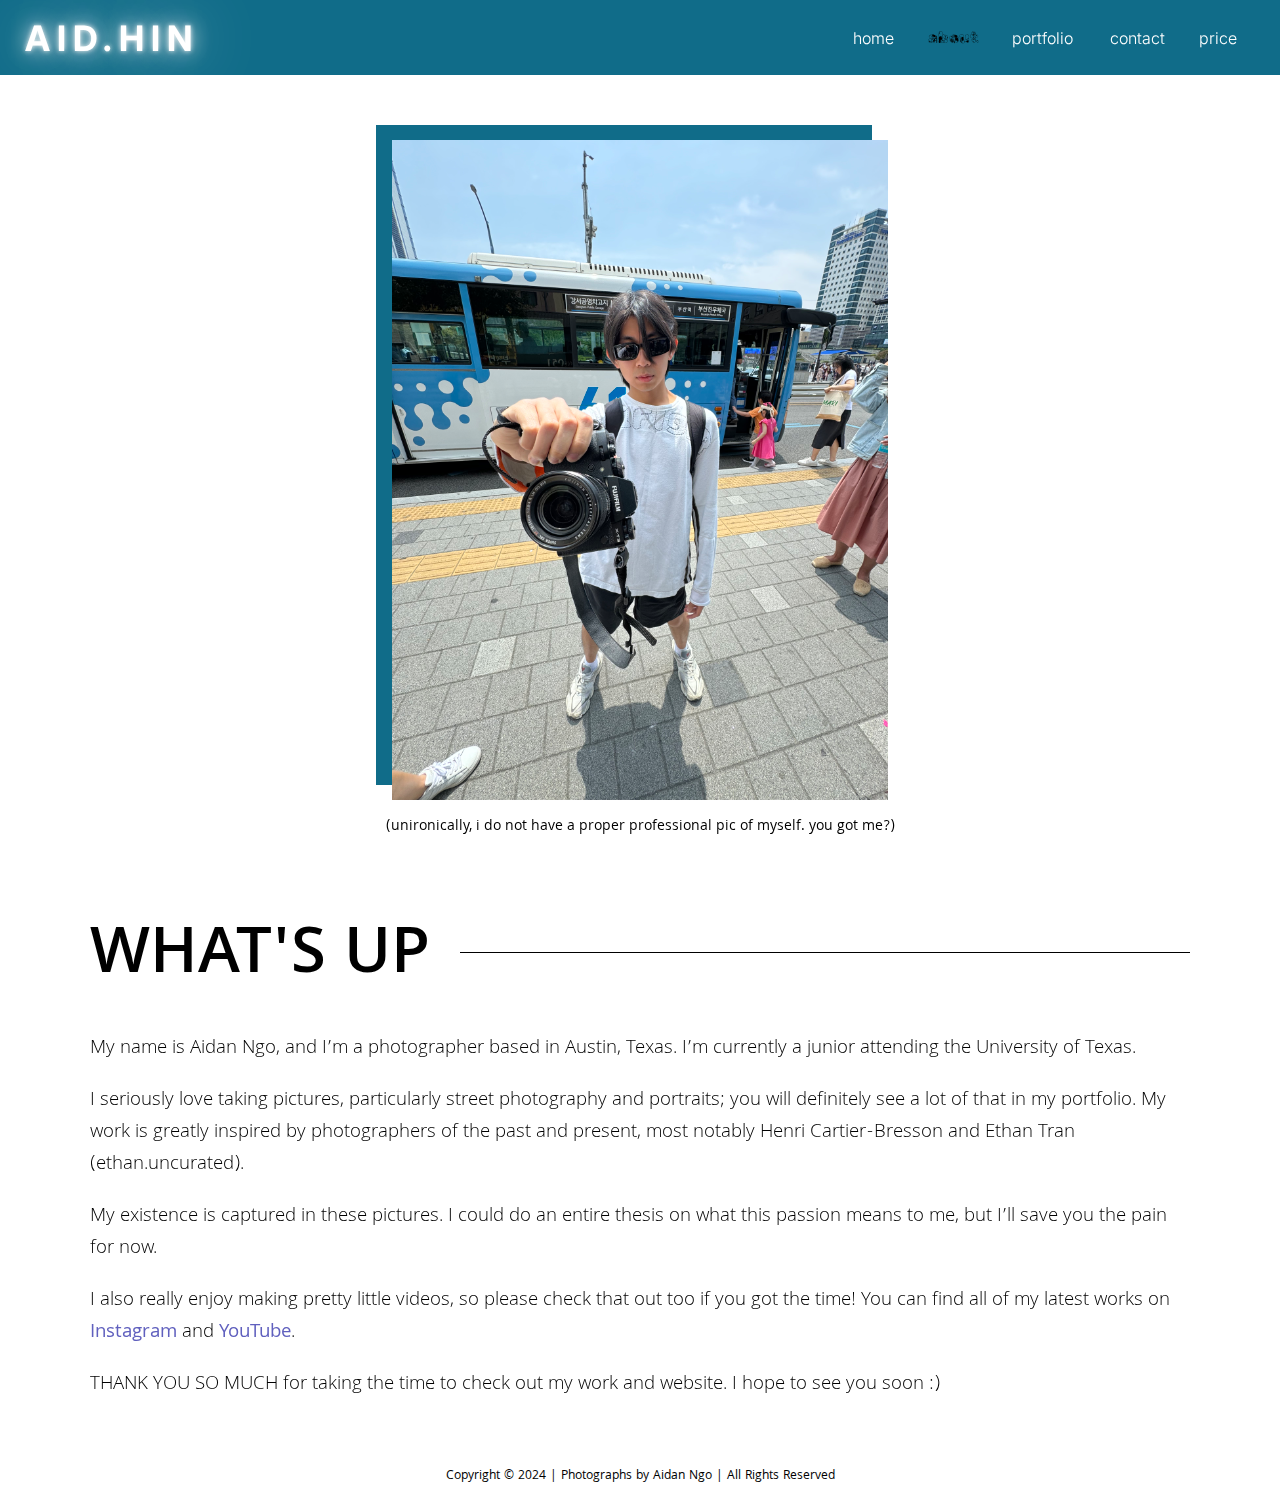
<file: about.html>
<!DOCTYPE html>
<html>
    <head>
        <meta charset="UTF-8">
        <meta name="viewport" content="width=device-width, initial-scale=1.0">
        <title>
            about me
        </title>

        <link rel="preconnect" href="https://fonts.googleapis.com">
        <link rel="preconnect" href="https://fonts.gstatic.com" crossorigin>

        <link rel="preload" href="https://fonts.googleapis.com/css2?family=Inter:wght@100..900&display=swap" as="style">
        <link rel="preload" href="https://fonts.googleapis.com/css2?family=Rubik+Glitch+Pop&display=swap" as="style">
        <link rel="preload" href="https://fonts.googleapis.com/css2?family=Khula:wght@300;400;700&display=swap" as="style">

        <link href="https://fonts.googleapis.com/css2?family=Inter:wght@100..900&display=swap" rel="stylesheet">
        <link href="https://fonts.googleapis.com/css2?family=Rubik+Glitch+Pop&display=swap" rel="stylesheet">
        <link href="https://fonts.googleapis.com/css2?family=Khula:wght@300;400;700&display=swap" rel="stylesheet">

	    <link rel="icon" href="general-photographs/aidhin-favicon-removebg-preview.png" type="image/png">

        <link rel="stylesheet" href="header.css">
        <link rel="stylesheet" href="about.css">
        
        <script>
            document.addEventListener("DOMContentLoaded", () => {
            const observer = new IntersectionObserver((entries) => {
                entries.forEach((entry) => {
                    if (entry.isIntersecting) {
                        entry.target.classList.add('show');
                    } else {
                        entry.target.classList.remove('show');
                    }
                });
            });

            const hiddenElements = document.querySelectorAll('.hidden');
            hiddenElements.forEach((el) => observer.observe(el)); 
        });
        </script>

    </head>

    <body>

        <div class="header">
            <a href="index.html" class="my-name">
                <div>
                    AID.HIN
                </div>
            </a>
            <div class="pages-row">
				<a href="index.html" class="home">
					home
				</a>
				<a href="about.html" class="about-me">
					about
				</a>
				<a href="all-portfolio-related-pages/portfolio.html" class="portfolio">
					portfolio
				</a>
				<a href="contact.html" class="contact">
					contact
				</a>
				<a href="price.html" class="price">
                    price
				</a>
                <img class="menu-icon" src="icons/menu.svg" onclick="openMenu()">
            </div>
        </div>

        <div class="main-flex-container hidden"> <!--a flex box-->
            <div class="main-grid-container"> <!--a grid-->
                <div class="me-picture-container">
                    <img src="general-photographs/IMG_7622 (2).jpg" class="me-picture">
                    <div class="me-picture-caption">
                        (unironically, i do not have a proper professional pic of myself. you got me?)
                    </div>
                </div>
                <div class="right-side-container">
                    <div class="greeting-title"> <!--a flex box-->
                        <p class="greeting">WHAT'S UP</p>
                        <hr class="solid-line1">
                    </div>
                    <hr class="solid-line2">
                    <div class="text">
                        <p>
                            My name is Aidan Ngo, and I’m a photographer based in Austin, Texas. I’m currently a junior attending the University of Texas. 
                        </p>
                        <p>
                            I seriously love taking pictures, particularly street photography and portraits; you will definitely see a lot of that in my portfolio. 
                            My work is greatly inspired by photographers of the past and present, most notably Henri Cartier-Bresson and Ethan Tran (ethan.uncurated).
                        </p>
                        <p>
                            My existence is captured in these pictures. 
                            I could do an entire thesis on what this passion means to me, but I’ll save you the pain for now.     
                        </p>
                        <p>
                            I also really enjoy making pretty little videos, so please check that out too if you got the time! 
                            You can find all of my latest works on 
                            <a href="https://www.instagram.com/aid.hin/" class="links" target="_blank">Instagram</a> 
                            and 
                            <a href="https://www.youtube.com/@aid_hin/videos" class="links" target="_blank">YouTube</a>.
                        </p>
                        <p>
                            THANK YOU SO MUCH for taking the time to check out my work and website. I hope to see you soon :)
                        </p>
                    </div>
                </div>
            </div>
        </div>

        <div class="copyright-container">
            <div class="copyright-text">
                Copyright &copy; 2024 | Photographs by Aidan Ngo | All Rights Reserved
            </div>
        </div>

       
        <div class="overall-small-menu">
            <div class="close-menu-button" onclick="closeSmallMenu()">X</div>
            <div class="small-menu-pages-container">
                <a class="small-home" href="index.html">home</a>
                <a class="small-about" href="about.html">about</a>
                <a class="small-portfolio" href="all-portfolio-related-pages/portfolio.html">portfolio</a>
                <a class="small-contact" href="contact.html">contact</a>
                <a class="small-price" href="price.html">price</a>
                <div class="bottom-icons">
                    <a href="https://www.instagram.com/aid.hin/" class="instagram-button" target="_blank">
                        <img src="icons/Instagram.svg" class="instagram-icon">
                    </a>
                    <a href="https://www.youtube.com/@aid_hin/videos" class="youtube-button" target="_blank">
                        <img src="icons/YouTube.svg" class="youtube-icon">
                    </a>
                </div>
            </div>
        </div>

        <script src="header.js" defer></script>

    </body>
</html>
</file>
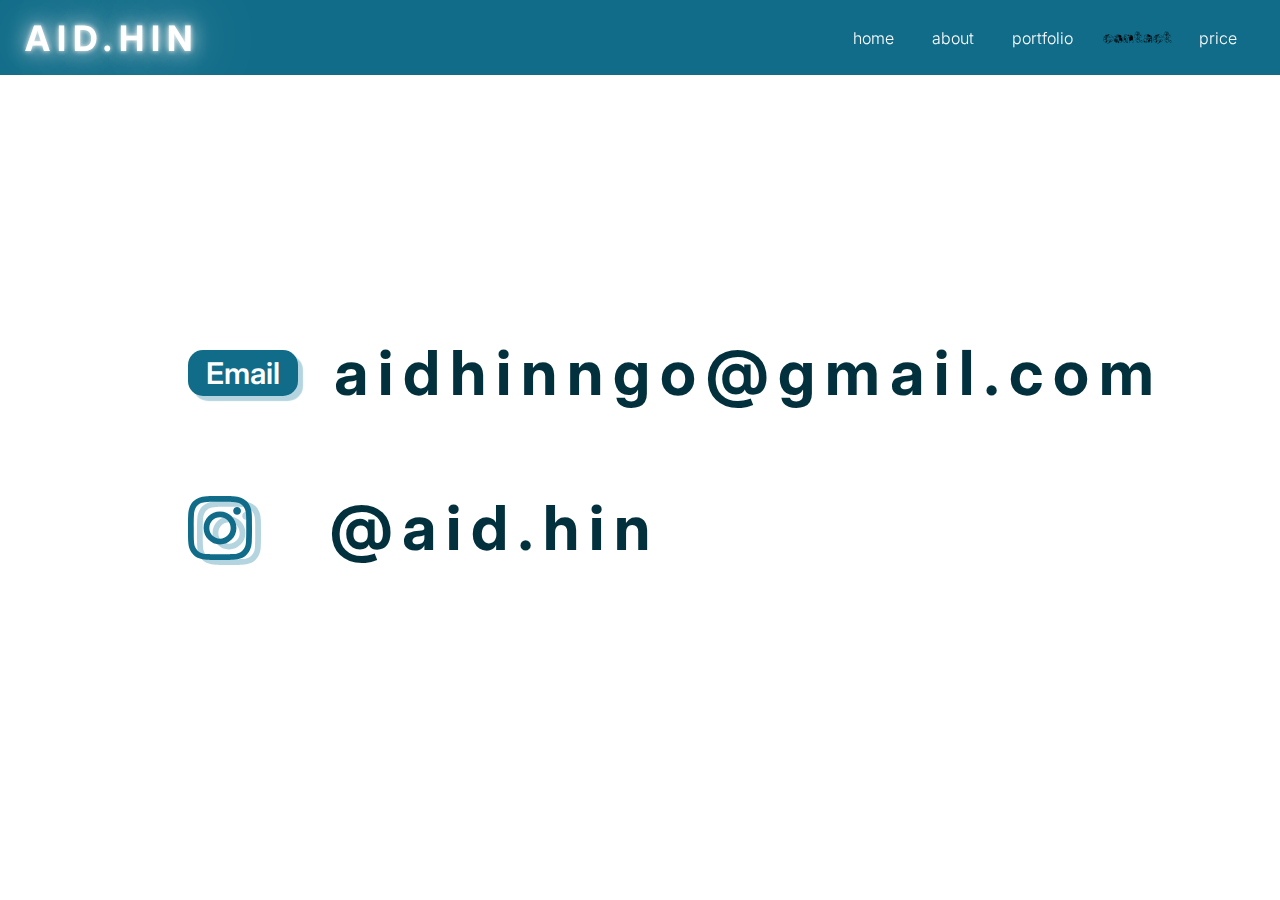
<file: contact.html>
<!DOCTYPE html>
<html>
    <head>
        <meta charset="UTF-8">
        <meta name="viewport" content="width=device-width, initial-scale=1.0">
        <title>
            contact
        </title>

        <link rel="preconnect" href="https://fonts.googleapis.com">
        <link rel="preconnect" href="https://fonts.gstatic.com" crossorigin>

        <link rel="preload" href="https://fonts.googleapis.com/css2?family=Inter:wght@100..900&display=swap" as="style">
        <link rel="preload" href="https://fonts.googleapis.com/css2?family=Rubik+Glitch+Pop&display=swap" as="style">
        <link rel="preload" href="https://fonts.googleapis.com/css2?family=Khula:wght@300;400;700&display=swap" as="style">

        <link href="https://fonts.googleapis.com/css2?family=Inter:wght@100..900&display=swap" rel="stylesheet">
        <link href="https://fonts.googleapis.com/css2?family=Rubik+Glitch+Pop&display=swap" rel="stylesheet">
        <link href="https://fonts.googleapis.com/css2?family=Khula:wght@300;400;700&display=swap" rel="stylesheet">

        <link rel="icon" href="general-photographs/aidhin-favicon-removebg-preview.png" type="image/png">

        <link rel="stylesheet" href="header.css">
        <link rel="stylesheet" href="contact.css">

    </head>

    <body>
        
        <div class="header">
            <a href="index.html" class="my-name">
                <div>
                    AID.HIN
                </div>
            </a>
            <div class="pages-row">
				<a href="index.html" class="home">
					home
				</a>
				<a href="about.html" class="about-me">
					about
				</a>
				<a href="all-portfolio-related-pages/portfolio.html" class="portfolio">
					portfolio
				</a>
				<a href="contact.html" class="contact">
					contact
				</a>
				<a href="price.html" class="price">
                    price
				</a>
                <img class="menu-icon" src="icons/menu.svg" onclick="openMenu()">
            </div>
        </div>

        <div class="outer-flex-container">
            <div class="inner-flex-container">
                <div class="email-container">
                    <button class="email-icon">
                        Email
                    </button>
                    <a href="mailto:aidhin@gmail.com" class="my-email">
                        aidhinngo@gmail.com
                    </a>
                </div>
    
                <div class="insta-container">
                    <img src="icons/instagram2.svg" class="insta-icon1">
                    <img src="icons/instagram3.svg" class="insta-icon2">
                    <a href="https://www.instagram.com/aid.hin/" class="my-insta">
                        @aid.hin
                    </a>
                </div>
            </div>
        </div>
        
        <div class="overall-small-menu">
            <div class="close-menu-button" onclick="closeSmallMenu()">X</div>
            <div class="small-menu-pages-container">
                <a class="small-home" href="index.html">home</a>
                <a class="small-about" href="about.html">about</a>
                <a class="small-portfolio" href="all-portfolio-related-pages/portfolio.html">portfolio</a>
                <a class="small-contact" href="contact.html">contact</a>
                <a class="small-price" href="price.html">price</a>
                <div class="bottom-icons">
                    <a href="https://www.instagram.com/aid.hin/" class="instagram-button" target="_blank">
                        <img src="icons/Instagram.svg" class="instagram-icon">
                    </a>
                    <a href="https://www.youtube.com/@aid_hin/videos" class="youtube-button" target="_blank">
                        <img src="icons/YouTube.svg" class="youtube-icon">
                    </a>
                </div>
            </div>
        </div>

        <script src="header.js" defer></script>
    </body>
</html>
</file>
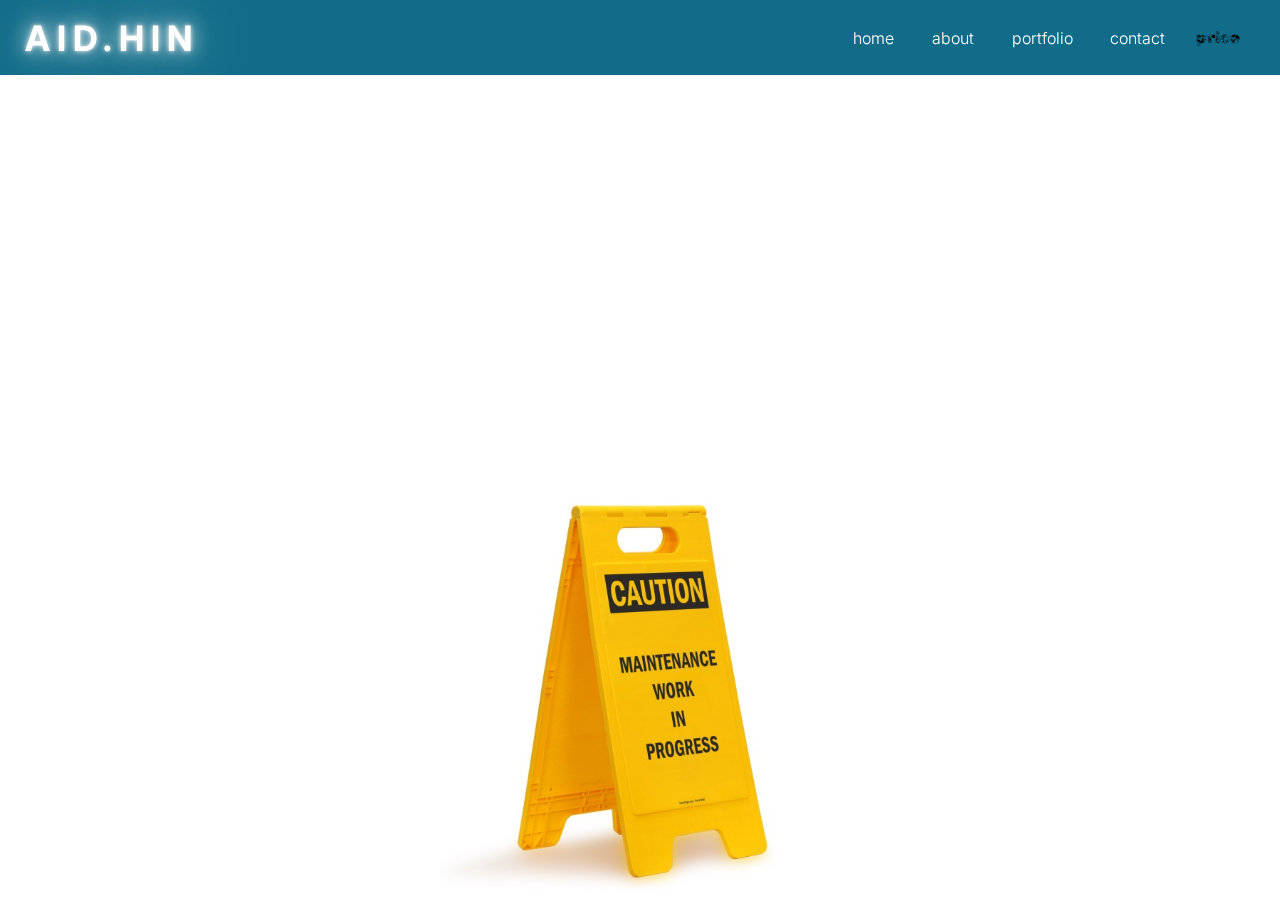
<file: price.html>
<!DOCTYPE html>
<html>
    <head>
        <meta charset="UTF-8">
        <meta name="viewport" content="width=device-width, initial-scale=1.0">
        <title>
            price
        </title>

        <link rel="preconnect" href="https://fonts.googleapis.com">
        <link rel="preconnect" href="https://fonts.gstatic.com" crossorigin>

        <link rel="preload" href="https://fonts.googleapis.com/css2?family=Inter:wght@100..900&display=swap" as="style">
        <link rel="preload" href="https://fonts.googleapis.com/css2?family=Rubik+Glitch+Pop&display=swap" as="style">
        <link rel="preload" href="https://fonts.googleapis.com/css2?family=Khula:wght@300;400;700&display=swap" as="style">

        <link href="https://fonts.googleapis.com/css2?family=Inter:wght@100..900&display=swap" rel="stylesheet">
        <link href="https://fonts.googleapis.com/css2?family=Rubik+Glitch+Pop&display=swap" rel="stylesheet">
        <link href="https://fonts.googleapis.com/css2?family=Khula:wght@300;400;700&display=swap" rel="stylesheet">

        <link rel="icon" href="general-photographs/aidhin-favicon-removebg-preview.png" type="image/png">

        <link rel="stylesheet" href="header.css">
        <link rel="stylesheet" href="price.css">

    </head>

    <body>

        <div class="header">
            <a href="index.html" class="my-name">
                <div>
                    AID.HIN
                </div>
            </a>
            <div class="pages-row">
				<a href="index.html" class="home">
					home
				</a>
				<a href="about.html" class="about-me">
					about
				</a>
				<a href="all-portfolio-related-pages/portfolio.html" class="portfolio">
					portfolio
				</a>
				<a href="contact.html" class="contact">
					contact
				</a>
				<a href="price.html" class="price">
                    price
				</a>
                <img class="menu-icon" src="icons/menu.svg" onclick="openMenu()">
            </div>
        </div>

        <img src="icons/maintenance.jpg" class="maintenance-icon">

        <div class="overall-small-menu">
            <div class="close-menu-button" onclick="closeSmallMenu()">X</div>
            <div class="small-menu-pages-container">
                <a class="small-home" href="index.html">home</a>
                <a class="small-about" href="about.html">about</a>
                <a class="small-portfolio" href="all-portfolio-related-pages/portfolio.html">portfolio</a>
                <a class="small-contact" href="contact.html">contact</a>
                <a class="small-price" href="price.html">price</a>
                <div class="bottom-icons">
                    <a href="https://www.instagram.com/aid.hin/" class="instagram-button" target="_blank">
                        <img src="icons/Instagram.svg" class="instagram-icon">
                    </a>
                    <a href="https://www.youtube.com/@aid_hin/videos" class="youtube-button" target="_blank">
                        <img src="icons/YouTube.svg" class="youtube-icon">
                    </a>
                </div>
            </div>
        </div>

        <script src="header.js" defer></script>
        
    </body>
</html>
</file>
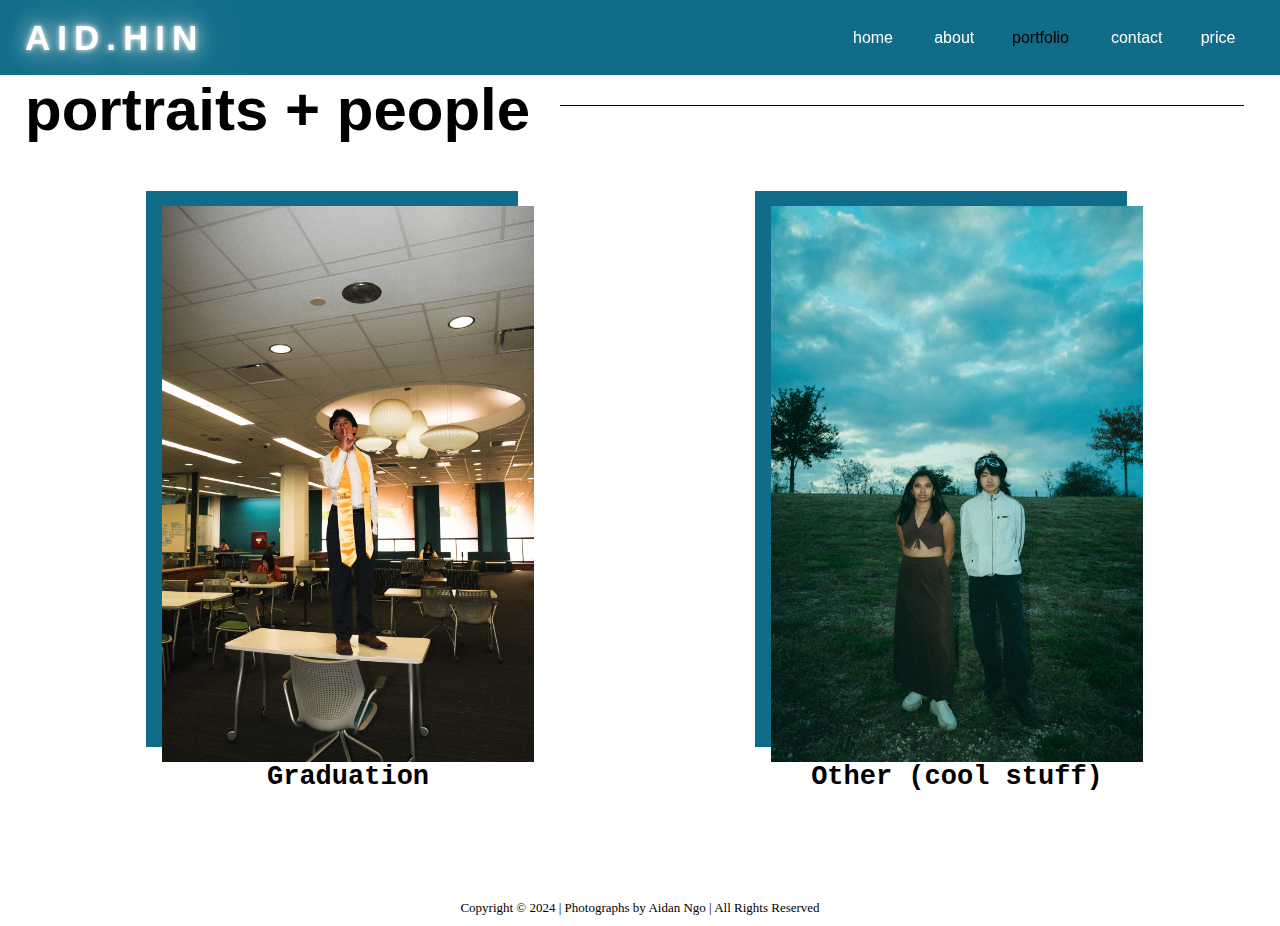
<file: all-portfolio-related-pages/portfolio-portraits.html>
<!DOCTYPE html>
<html>
    <head>
        <meta charset="UTF-8">
        <meta name="viewport" content="width=device-width, initial-scale=1.0">
        <title>
            people + portraits
        </title>

        <link rel="preconnect" href="https://fonts.googleapis.com">
        <link rel="preconnect" href="https://fonts.gstatic.com" crossorigin>

        <link rel="preload" href="https://fonts.googleapis.com/css2?family=Inter:wght@100..900&display=swap" as="style">
        <link rel="preload" href="https://fonts.googleapis.com/css2?family=Rubik+Glitch+Pop&display=swap" as="style">
        <link rel="preload" href="https://fonts.googleapis.com/css2?family=Khula:wght@300;400;700&display=swap" as="style">
        <link rel="preload" href="https://fonts.googleapis.com/css2?family=Roboto+Mono:ital,wght@0,100..700;1,100..700&display=swap" as="style">

        <link href="https://fonts.googleapis.com/css2?family=Inter:wght@100..900&display=swap" rel="stylesheet">
        <link href="https://fonts.googleapis.com/css2?family=Rubik+Glitch+Pop&display=swap" rel="stylesheet">
        <link href="https://fonts.googleapis.com/css2?family=Khula:wght@300;400;700&display=swap" rel="stylesheet">
        <link href="https://fonts.googleapis.com/css2?family=Roboto+Mono:ital,wght@0,100..700;1,100..700&display=swap" rel="stylesheet">

        <link rel="icon" href="../general-photographs/aidhin-favicon-removebg-preview.png" type="image/png">

        <link rel="stylesheet" href="../header.css">
        <link rel="stylesheet" href="portfolio-styles/people.css">

        <script>
            // Function to check and set the refresh flag
            function refreshOnce() {
                // Check if the 'refreshed' flag is set in session storage
                if (!sessionStorage.getItem('refreshed')) {
                    // If not set, reload the page and set the flag
                    sessionStorage.setItem('refreshed', 'true');
                    location.reload();
                }
            }
    
            // Execute the function on page load
            window.onload = refreshOnce;
        </script>

    </head>

    <body>

        <div class="header">
            <a href="../index.html" class="my-name">
                <div>
                    AID.HIN
                </div>
            </a>
            <div class="pages-row">
				<a href="../index.html" class="home">
					home
				</a>
				<a href="../about.html" class="about-me">
					about
				</a>
				<a href="portfolio.html" class="portfolio">
					portfolio
				</a>
				<a href="../contact.html" class="contact">
					contact
				</a>
				<a href="../price.html" class="price">
                    price
				</a>
                <img class="menu-icon" src="../icons/menu.svg" onclick="openMenu()">
            </div>
        </div>

        <div class="top-grid-section">
            <div class="title-container">
                <div class="title-text">portraits + people</div>
                <hr class="solid-line1">
            </div>
            <hr class="solid-line2">
        </div>

        <div class="flex-for-genre-container">
            <div class="genre-container">
                <a class="left-container" href="port-graduation.html">
                    <!-- <div class="left-text">Graduation</div> -->
                    <img src="../general-photographs/grad-cover.jpg" class="left-image">
                    <div class="left-text">Graduation</div>
                </a>
                <a class="right-container" href="port-other.html">
                    <!-- <div class="right-text">Other (cool stuff)</div> -->
                    <img src="../general-photographs/other-cover.jpg" class="right-image">
                    <div class="right-text">Other (cool stuff)</div>
                </a>
                <div class="copyright-container2">
                    <div class="copyright-text2">
                        Copyright &copy; 2024 | Photographs by Aidan Ngo | All Rights Reserved
                    </div>
                </div>
            </div>
            
        </div>

        <div class="copyright-container1">
            <div class="copyright-text1">
                Copyright &copy; 2024 | Photographs by Aidan Ngo | All Rights Reserved
            </div>
        </div>

        <div class="overall-small-menu">
            <div class="close-menu-button" onclick="closeSmallMenu()">X</div>
            <div class="small-menu-pages-container">
                <a class="small-home" href="../index.html">home</a>
                <a class="small-about" href="../about.html">about</a>
                <a class="small-portfolio" href="portfolio.html">portfolio</a>
                <a class="small-contact" href="../contact.html">contact</a>
                <a class="small-price" href="../price.html">price</a>
                <div class="bottom-icons">
                    <a href="https://www.instagram.com/aid.hin/" class="instagram-button" target="_blank">
                        <img src="../icons/Instagram.svg" class="instagram-icon">
                    </a>
                    <a href="https://www.youtube.com/@aid_hin/videos" class="youtube-button" target="_blank">
                        <img src="../icons/YouTube.svg" class="youtube-icon">
                    </a>
                </div>
            </div>
        </div>

        <script>
            document.addEventListener('contextmenu', function(event) {
                event.preventDefault();
            });
        </script>

        <script src="../header.js" defer></script>
    </body>

</html>
</file>
<file: header.css>
.header{
    background-color: #106C89;
    height: 75px;
    display: flex;
    flex-direction: row;
    justify-content: space-between;
    align-items: center;
    position: fixed;
    top: 0;
    left: 0;
    right: 0;
    z-index: 200;
}


.my-name{
    font-family: Inter, Arial;
    color: white;
    font-size: 35px;
    font-weight: 700;
    letter-spacing: 7px;
    margin-left: 25px;
    text-decoration: none;

    text-shadow: 0 0 5px whitesmoke,
    0 0 20px whitesmoke,
    0 0 70px whitesmoke;
}

.pages-row{

    display: flex;
    flex-direction: row;
    justify-content: space-between;
    width: 415px;
    margin-right: 27px;
}

.about-me,
.home,
.portfolio,
.contact,
.price{
    /* border-style: solid;
    border-color: black;
    border-width: 1px; */

    font-family: Inter, Arial;
    font-weight: 300;
    text-align: center;
    color: white;
    text-decoration: none;
    width: 70px;
}

.about-me{
    margin-left: -15px;
}

.portfolio{
    margin-left: -6px;
}

.price{
    margin-left: -15px;
}

.home:hover,
.about-me:hover,
.portfolio:hover,
.contact:hover,
.price:hover{
    color: black;
    font-family: Rubik Glitch Pop, Arial;

}



/*styles for the small menu*/
.menu-icon{
    height: 22px;
    display: none;
    cursor: pointer;
    transition: opacity .2s;
    -webkit-user-select: none;
    -moz-user-select: none;
    -ms-user-select: none;
    user-select: none;
}

.menu-icon:hover{
    opacity: 60%;
}

.overall-small-menu{
    width: 100%;
    height: 100vh;
    background: #106C89;
    position: fixed;
    top: 0;
    left: 0;
    z-index: 220;
    display: flex;
    align-items: center;
    justify-content: center;

    -webkit-user-select: none;
    -moz-user-select: none;
    -ms-user-select: none;
    user-select: none;

    /* display: none;*/
    opacity: 0;
    transition: opacity 0.2s;
    visibility: hidden;
}

.overall-small-menu.show{
    opacity: 1;
    visibility: visible;
}

.overall-small-menu.hide{
    opacity: 0;
    visibility: hidden;
    transition: opacity 0.2s, visibility 0s 0.2s;
}

.overall-small-menu div{
    color: white;
    font-family: Inter, Arial;
}

.close-menu-button{
    position: absolute;
    top: 4%;
    right: 6%;
    font-size: 25px;
    font-weight: 700;
    cursor: pointer;
    transition: opacity .15s;
}

.close-menu-button:hover{
    opacity: 65%;
}

.small-menu-pages-container{
    /* background-color: red; */

    display: flex;
    flex-direction: column;
    justify-content: space-between;
    align-items: center;
    height: 320px;
    width: 1px;
    margin-bottom: 5%;
}

.small-home,
.small-about,
.small-portfolio,
.small-contact,
.small-price{

    text-decoration: none;
    color: white;
    font-size: 27px;
    height: 1px;
    text-align: center;

}

.small-home:hover,
.small-about:hover,
.small-portfolio:hover,
.small-contact:hover,
.small-price:hover{
    font-family: Rubik Glitch Pop, Arial;
    color: black;
}

.bottom-icons{
    /* background-color: red; */

    display: flex;
    justify-content: space-between;
    align-items: center;
    gap: 10px;
    margin-top: 60px;
    width: 70px;
}
.bottom-icons a{
    text-decoration: none;
}
.youtube-icon{
    height: 25px;
}
.instagram-icon{
    height: 30px;
}
.youtube-icon:hover,
.instagram-icon:hover{
    opacity: 70%;
}


/*media queries below*/
@media (max-width: 660px){
    .home,
    .about-me,
    .portfolio,
    .contact,
    .price{
        display: none;
    }
    .pages-row{
        justify-content: end;
    }
    .menu-icon{
        display: block;
    }
}

@media (max-width: 545px){
    .my-name{
        font-size: 25px;
    }
}
</file>
<file: about.css>
.about-me,
.small-about{
    font-family: Rubik Glitch Pop, Arial;
    color: black;
}

html, body{
    height: 100%;
    margin: 0;
    padding: 0;
}

.main-flex-container{
    display: flex;
    /* height: 100%; */
    font-family: Khula, Arial;
}

.main-grid-container{
    /* border-style: solid;
    border-color: black;
    border-width: 4px; */

    margin-top: 120px;
    display: grid;
    grid-template-columns: 0.35fr 0.5fr;
    column-gap: 105px;
    margin-left: 16%;
}

.me-picture-container{
    /* background-color: blue; */
    /* border-style: solid;
    border-color: black;
    border-width: 4px; */

    padding: 0;
    margin: 0;
    margin-top: 20px;
}

.me-picture{
    width: 98%;
    box-shadow: -16px -15px 0px #106C89;
}

.me-picture-caption{
    font-size: 15px;
    text-align: center;
}

.right-side-container{
    /* width: 100%; */

    margin-top: -20px;
}

.greeting-title{
    /* background-color: blue; */
    /* width: 100%; */

    display: flex;
    flex-direction: row;
    align-items: center;
}

.greeting{
    /* background-color: blue; */
    /* flex-shrink: 1; */

    margin: 0;
    padding: 0;
    font-size: 68px;
    font-weight: 600;
}

.solid-line1{
    /* flex-shrink: 1; */

    border: none;
    border-top: 1px solid black;
    flex-grow: 1;
    margin-bottom: 20px;
    margin-left: 30px;
}

.solid-line2{
    display: none;
}


.text p{
    /* width: 100%; */
    /* font-size: 120%; */


    font-weight: 300;
    font-size: 20px;
}

.links{
    color: rgb(96, 96, 190);
    text-decoration: none;
    font-weight: 500;
    transition: opacity .10s;
}

.links:hover{
    opacity: 50%;
}

.copyright-text{
    font-family: Khula;
    font-weight: 400;
    font-size: 13px;
    text-align: center;
    margin-top: 4%;
    padding-bottom: 10px;
}

.hidden{
    opacity: 0;
    filter: blur(5px);
    transform: translateX(-100%);
    transition: all 1s;
}

.show{
    opacity: 1;
    filter: blur(0);
    transform: translateX(0);
}

@media (max-width: 1400px){
    body{
        padding-left: 7%;
        padding-right: 7%;
        /* padding-top: 25%; */
    }
    .main-flex-container{
        align-items: center;
        justify-content: center;
    }
    .me-picture-container{
        display: flex;
        flex-direction: column;
        align-items: center;
        justify-content: center;
        gap: 15px;
    }

    .main-grid-container{
        grid-template-columns: 1fr;
        column-gap: 0px;
        row-gap: 85px;
        margin-left: 0;
    }

    .me-picture{
        width: 45%;
    }
}

@media (max-width: 1000px) {
    .me-picture{
        width: 60%;
    }
}
@media (max-width: 760px) {
    .me-picture{
        width: 70%;
    }
    .right-side-container{
        margin-top: -40px;
    }
}

@media (max-width: 590px){
    .me-picture-container{
        margin-left: 3.5%;
    }
    .me-picture{
        width: 100%;
    }    
    .main-grid-container{
        height: 100%;

        margin-left: 0;
    }

    .solid-line1{
        display: none;
    }

    .solid-line2{
        display: block;
        border: none;
        border-top: 1px solid black;
        flex-grow: 1;
        margin: 0;
        padding: 0;
        margin-bottom: 20px;
    }
    .greeting{
        white-space: nowrap;
        font-size: 50px;
    }
}
</file>
<file: contact.css>
/*adjustments to be made:
1. maybe make the contact info interactive buttons that lead to their respective stuff*/

.contact,
.small-contact{
    font-family: Rubik Glitch Pop, Arial;
    color: black;
}

html, body{
    height: 100%;
    /* width: 100%; */
    margin: 0;
    padding: 0;
    /* padding-top: 140px; */
    display: flex;
    justify-content: center;
}

.outer-flex-container{
    /* background-color: blue; */

    height: 300px;

    display: flex;
    justify-content: center;
    align-items: center;

    height: auto;
    width: 100%;
}

.inner-flex-container{
    /* background-color: blue; */

    font-family: Inter, Arial;
    display: flex;
    flex-direction: column;
    align-items: start;
    justify-content: space-between;
    gap: 80px;
}


.email-container{
    /* background-color: red; */

    display: flex;
    flex-direction: row;
    align-items: center;
}

.email-icon{
    font-family: Inter, Arial;
    font-weight: 600;
    border: none;
    color: white;
    background-color: #106C89;
    font-size: 30px;
    border-radius: 15px;

    padding-left: 2%;
    padding-right: 2%;
    padding-top: 5px;
    padding-bottom: 5px;

    margin-right: 13%;

    box-shadow: 5px 5px 1px #B4D5DF;
}

.my-email,
.my-insta{
    font-size: 80px;
    flex: 1;
    font-weight: 700;
    letter-spacing: 10px;
    color: #03303d;

    transition: opacity .2s;
    text-decoration: none;
}

.my-email:hover,
.my-insta:hover{
    opacity: 70%;
}

.insta-container{
    /* background-color: blue; */

  display: flex;
  flex-direction: row;
  /* margin-right: 20%;
  margin-top: 10%; */
  align-items: center;
  justify-content: left;
}


.insta-icon1{
    margin-right: 38%;
}

.insta-icon2{
    display: inline-block;
    margin-left: -49%;
    margin-top: 10px;
    z-index: -1;
}

.my-insta{
    margin-left: 29%;
}
.my-email{
    margin-left: -3%;
}

@media (max-width: 1520px){
    .my-insta{
        margin-left: 15%;
    }
    .email-icon{
        margin-right: 7%;
    }
    
}
@media(max-width: 1350px){
    .my-insta,
    .my-email{
        font-size: 62px;
    }
    .insta-icon2{
        margin-left: -50%;
    }
}

@media (max-width: 1130px){
   .my-email,
   .my-insta{
    font-size: 40px;
    letter-spacing: 1px;
   }

   .insta-icon2{
    margin-left: -57%;
   }
}

@media (max-width: 660px){
    .my-email,
    .my-insta{
        font-size: 30px;
    }

    .insta-icon2{
        margin-left: -62%;
    }
}

@media (max-width: 505px){
    .inner-flex-container{
        margin-left: -15px;
    }
    .insta-icon1,
    .insta-icon2{
        height: 50px;
    }
    .email-icon{
        font-size: 20px;
    }
    .my-email,
    .my-insta{
        font-size: 20px;
    }
}   

@media(max-width: 340px){
    .my-email,
    .my-insta{
        font-size: 17px;
    }
}
</file>
<file: price.css>
.price,
.small-price{
    font-family: Rubik Glitch Pop, Arial;
    color: black;
}

html, body{
    /* background-color: blue; */

    height: 100%;
    /* width: 100%; */
    margin: 0;
    padding: 0;
    display: flex;
    align-items: center;
    justify-content: center;
    position: relative;
}

.maintenance-icon{
   /* margin-top: %; */
   /* width: 100%; */

   /* margin-top: 500px; */
   position: absolute;
   bottom: 9px;
   width: auto;
   max-width: 400px;
}
</file>
<file: all-portfolio-related-pages/portfolio-styles/people.css>
.portfolio,
.small-portfolio{
    font-family: Rubik Glitch Pop, Arial;
    color: black;
}
.portfolio{
    margin-left: -10px;
}
.small-portfolio{
    margin-right: -4px;
}

html, body{
    height: 100%;
    width: 100%;
    margin: 0;
    padding: 0;

    -webkit-user-select: none;
    -moz-user-select: none;
    -ms-user-select: none;
    user-select: none;
}


.top-grid-section{
    display: grid;
    grid-template-columns: 1fr;
}

.title-container{
    display: flex;
    flex-direction: row;
    align-items: center;
}

.title-text{
    margin-top: 75px;
    margin-left: 25px;
    font-family: Khula, Arial;
    font-size: 60px;
    font-weight: 600;
}

.solid-line1{
    border: none;
    border-top: 1px solid black;
    flex-grow: 1;
    margin-left: 30px;
    margin-top: 75px;
    flex: 0.95;
}

.solid-line2{
    display: none;

    border: none;
    border-top: 1px solid black;
    flex-grow: 1;
    margin: 0;
    padding: 0;
    margin-left: 25px;
    margin-bottom: 20px;
    margin-right: 25px;
}

.flex-for-genre-container{
    /* background-color: black; */

    display: flex;
    align-items: center;
    justify-content: center;
    height: calc(100vh - 200px);
    margin: 0;
    padding: 0;
    padding-top: 5px;
}

.genre-container{
    /* background-color: blanchedalmond; */

    display: grid;
    grid-template-columns: 1fr 1fr;
    justify-content: center;
    column-gap: 12%;
    font-family: Roboto Mono, 'Courier New', Courier, monospace;
    padding-left: 10%;
    padding-right: 10%;
    height: 100%;
    margin-left: 25px; /* this is to make the covers look centered*/
}

.left-container{
    margin-left: 17%;
}
.right-container{
    margin-right: 17%;
}

.left-container:hover .left-image,
.right-container:hover .right-image{
    opacity: 87%;
    box-shadow: -25px -25px 0px #106C89;

}

.left-text,
.right-text{
    font-size: 27px;
    font-weight: 600;
    color: black;
}

.left-image,
.right-image{
    width: 81%;
    box-shadow: -16px -15px 0px #106C89;

    transition: opacity .4s, box-shadow .3s;
}

.left-container,
.right-container{
    display: flex;
    flex-direction: column;
    justify-content: center;
    align-items: center;
    text-decoration: none;
}

.copyright-text1{
    font-family: Khula;
    font-weight: 400;
    font-size: 13px;
    margin-top: 4%;
    padding-bottom: 10px;
    color: black;
    text-align: center;
}
.copyright-container2{
    display: none;
}

@media (max-width: 1320px){
    .genre-container{
        padding-left: 0%;
        padding-right: 0%;
    }
}

@media (max-width: 1020px){
    .flex-for-genre-container{
        margin: 0;
        padding: 0;
        position: relative;
        height: auto;
    }
    .genre-container{
        position: absolute;
        top: 36px;

        grid-template-columns: 1fr;
        column-gap: 0px;
        row-gap: 80px;
        padding: 0;
        margin-left: 0;
        height: auto;
    }
    .copyright-container1{
        display: none;
    }
    .copyright-container2{
        display: flex;
        font-family: Khula;
        font-weight: 400;
        font-size: 13px;
        padding-bottom: 10px;
        color: black;
        margin-top: -8%;
        justify-content: center;
        text-align: center;
    }
   
    .left-image,
    .right-image{
        width: 51%;
    }

    .left-container{
        margin-left: 0;
    }

    .right-container{
        margin-right: 0;
        padding-bottom: 11%;
    }

}

@media (max-width: 590px){

    .solid-line1{
        display: none;
    }

    .solid-line2{
        display: block;
    }

    .title-text{
        font-size: 42px !important;
        margin-left: 15px !important;
        /* white-space: nowrap; */
    }

    .left-text,
    .right-text{
        font-size: 20px;
    }
    .left-image,
    .right-image{
        width: 70%;
    }
}

@media(max-width:445px){
    .left-image,
    .right-image{
        width: 74%;
    }

    .left-text,
    .right-text{
        font-size: 18px;
        letter-spacing: 0px;
    }
}

@media(max-width: 340px){
    .title-text{
        font-size: 32px !important;
    }
}
</file>
